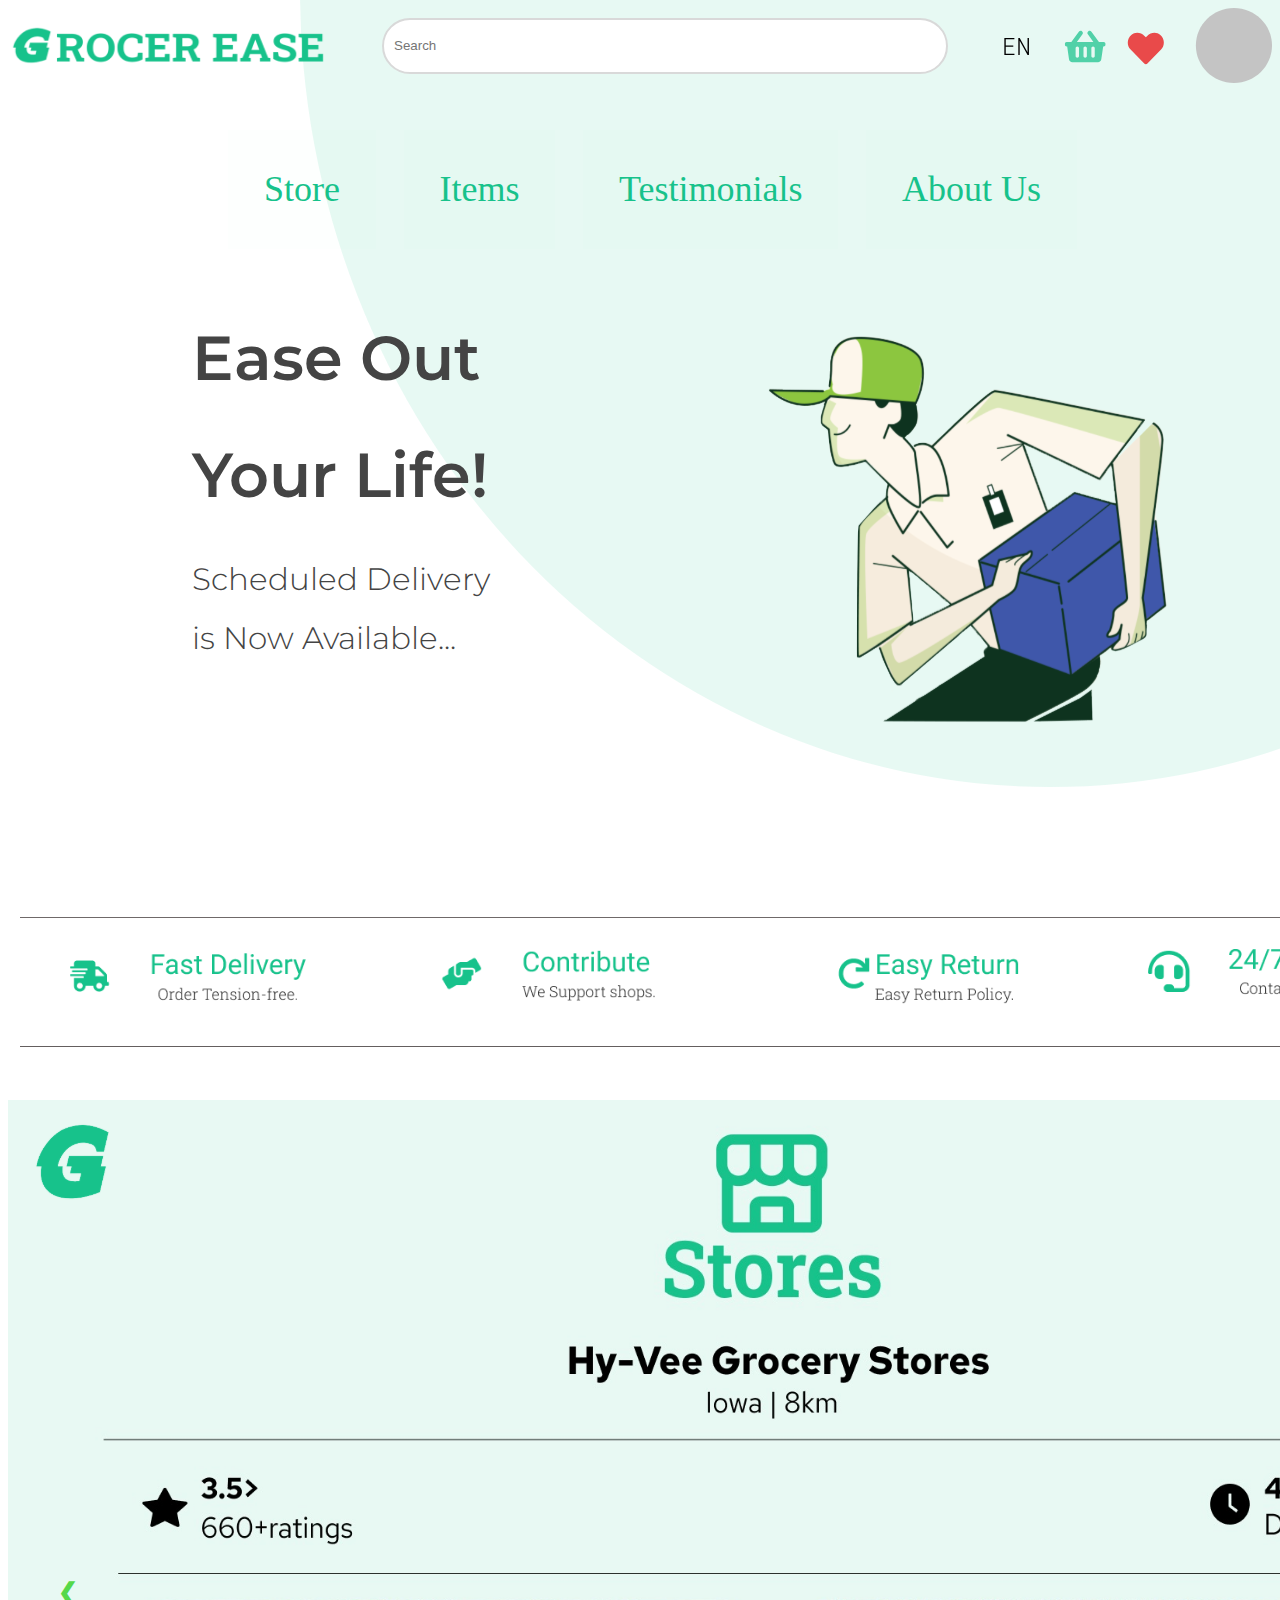
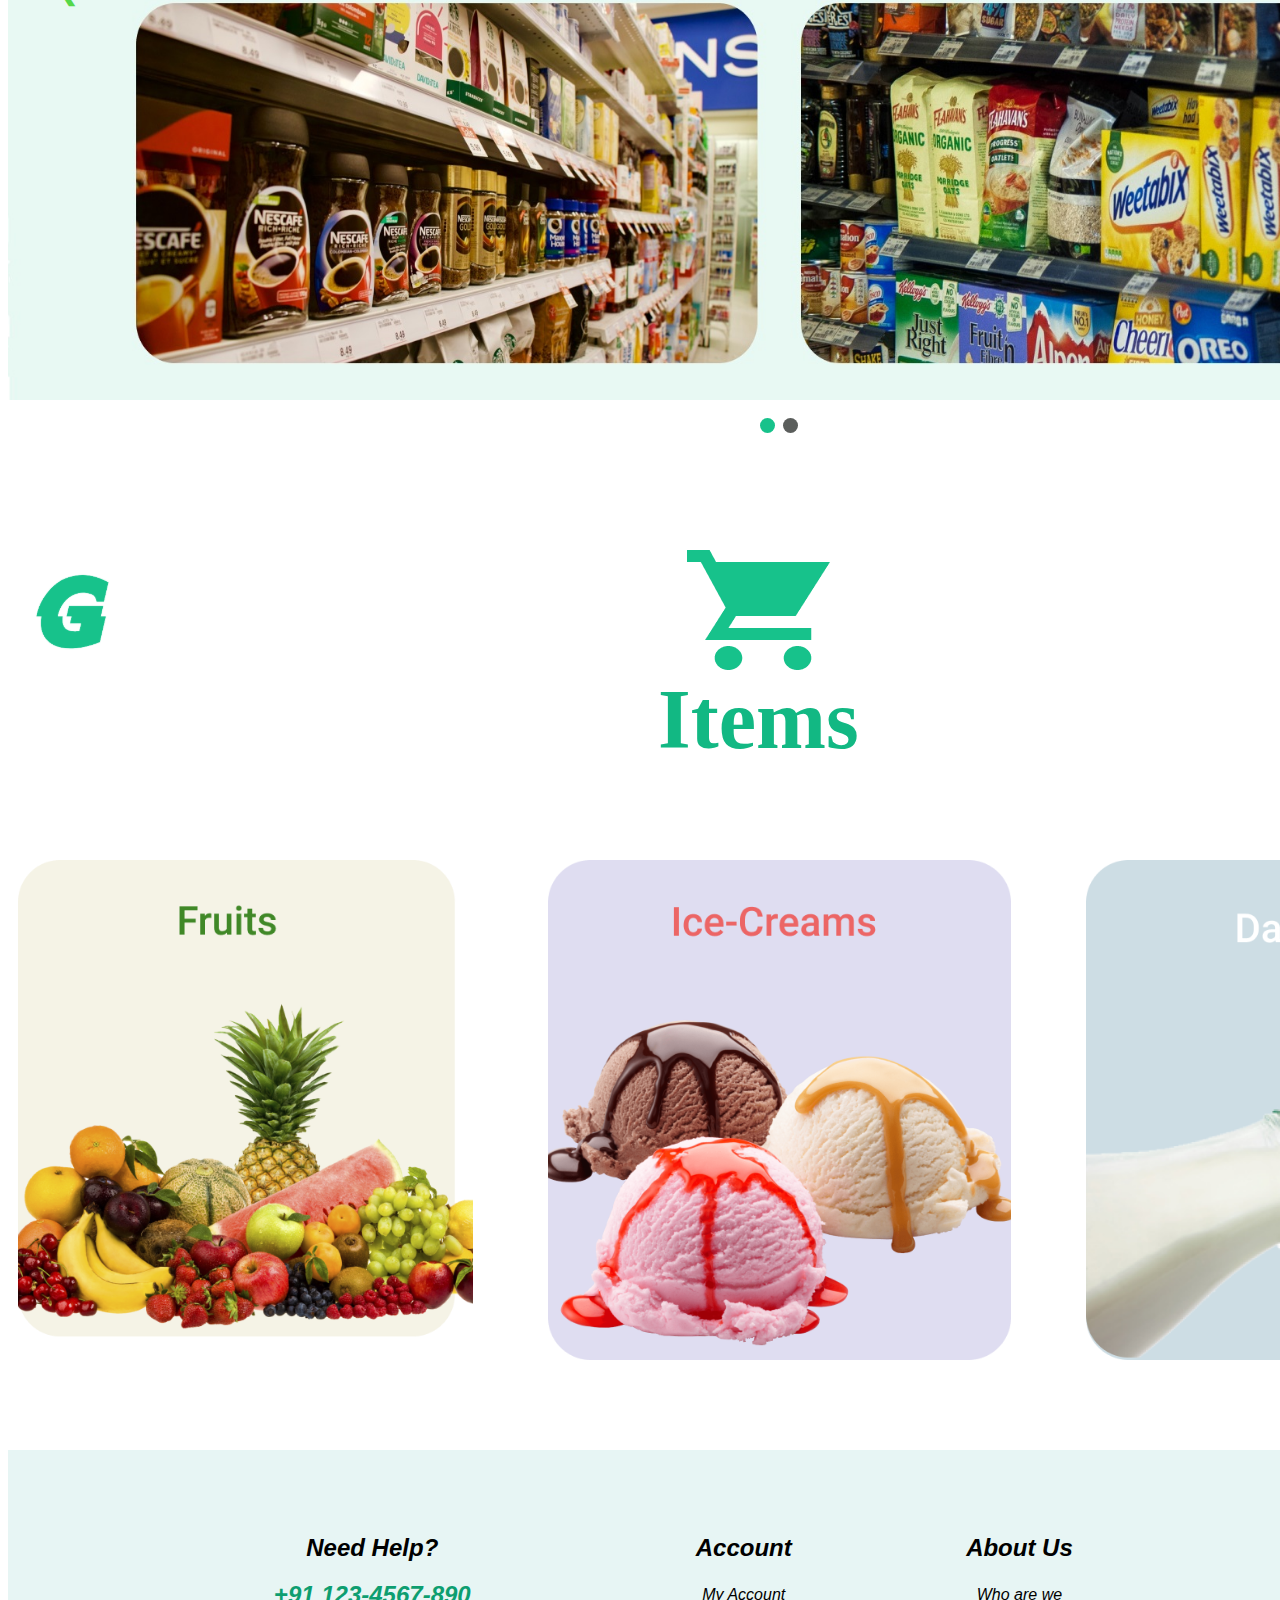
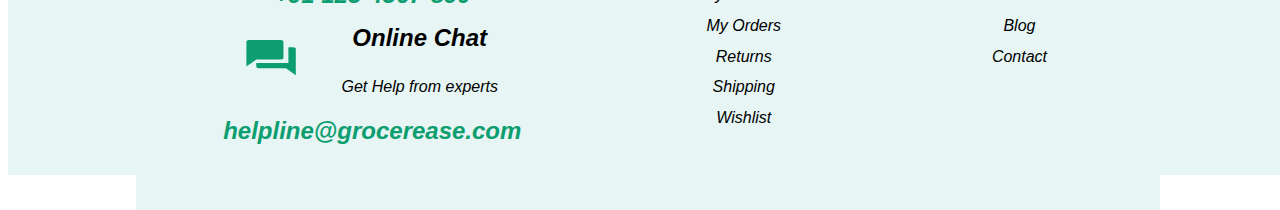
<file: index.html>
<!DOCTYPE html>
<html lang="en">
<head>
    <meta charset="UTF-8">
    <meta http-equiv="X-UA-Compatible" content="IE=edge">
    <meta name="viewport" content="width=device-width, initial-scale=1.0">
    <title>Grocer-Ease:Shop with Ease</title>
    <link rel="stylesheet" href="style.css">
    <link rel="preconnect" href="https://fonts.googleapis.com">
<link rel="preconnect" href="https://fonts.gstatic.com" crossorigin>
<link href="https://fonts.googleapis.com/css2?family=Montserrat:ital,wght@1,600&display=swap" rel="stylesheet">
<link rel="preconnect" href="https://fonts.googleapis.com">
<link rel="preconnect" href="https://fonts.gstatic.com" crossorigin>
<link href="https://fonts.googleapis.com/css2?family=Montserrat:ital,wght@1,300;1,600&display=swap" rel="stylesheet">
</head>
<body>
    <nav class="NavBar">
        <div class="logo"><a href="./index.html"><img src="./Assets/logo.png" alt="logo"></a></div>
        <div class="searchbar">
            <form action="input.py">
                <input type="text" placeholder="Search" class="sbar">
            </form>
        </div>
        <div class="Accounts">
            <a href="./login.html">
            <img src="./Assets/acc.svg" alt="">
            </a>
        </div>
    </nav>
    <div class="navigation">
        <a href="https://akhil5347.github.io/store-reacts/"><button>Store</button></a>
        <a href="./items.html"><button>Items</button></a>
        <a href="./testimonials.html"><button>Testimonials</button></a>
        <a href="./about.html"><button>About Us</button></a>
    </div> 
    <div class="ease">Ease Out Your Life!</div>
    <div class="available">Scheduled Delivery is Now Available...</div>
    <div class="Ellipse" style="overflow-x: hidden;">
    </div>
    <div class="delivery"><img src="./Assets/Delivery Man.svg" alt="Delivery Man"></div>
    <div class="Ethics"><img src="./Assets/Ethics.png" alt="Ethics"></div>
    <div class="bottom">
    <div class="footer-container"">
        <div class="footer">
            <div class="footer-division help">
                <h2>Need Help?</h2>
                <h2 style="font-family:'Segoe UI', Tahoma, Geneva, Verdana, sans-serif;color: #0D9E70;font-style: italic;margin-top:-5px ;">+91 123-4567-890</h2>
                <span style="display: flex;flex-direction: row;align-items: flex-start;justify-content:space-around;"><img src="./Assets/Contact.svg" alt="Reach us at" height="50px" width="50px">
                    <table style="margin-top: -30px;border-spacing: 0px;">
                        <tr>
                            <td><h2>Online Chat</h2></td>
                        </tr>
                        <tr>
                        <td>Get Help from experts</td>
                        </tr>
                    </table> 
                    </span>
                <h2 style="font-family:'Segoe UI', Tahoma, Geneva, Verdana, sans-serif;color: #0D9E70;font-style: italic;">helpline@grocerease.com</h2>
                
            </div>
            <div class="footer-division account">
                <h2>Account</h2>
                <a href="./login.html">My Account</a>
                <a href="https://akhil5347.github.io/cart-page/">My Orders</a>
                <a href="#">Returns</a>
                <a href="#">Shipping</a>
                <a href="#">Wishlist</a>
            </div>
            <div class="footer-division about">
                <h2>About Us</h2>
                <a href="./about.html">Who are we</a>
                <a href="#">Blog</a>
                <a href="#">Contact</a>
            </div>
        </div>
    </div>
    </div>

    <div class="rangeslider">
        <div class="slideshow-container">
            
            <div class="mySlides fade">
                <img src="./Assets/Stores1.jpg" style="width:100%">
                
            </div>
            
            <div class="mySlides fade">
                <img src="./Assets/Stores2.jpg" style="width:100%">
                
            </div>
            
            
            <a class="prev" onclick="plusSlides(-1)">&#10094;</a>
            <a class="next" onclick="plusSlides(1)">&#10095;</a>
            
        </div>
        <br>
        
        <div style="text-align:center">
            <span class="dot" onclick="currentSlide(1)"></span> 
            <span class="dot" onclick="currentSlide(2)"></span>  
        </div>
    </div>
    <script>
        var slideIndex = 1;
        showSlides(slideIndex);
        
        function plusSlides(n) {
            showSlides(slideIndex += n);
        }
        
        function currentSlide(n) {
            showSlides(slideIndex = n);
        }
        
        function showSlides(n) {
            var i;
            var slides = document.getElementsByClassName("mySlides");
            var dots = document.getElementsByClassName("dot");
            if (n > slides.length) {slideIndex = 1}    
            if (n < 1) {slideIndex = slides.length}
            for (i = 0; i < slides.length; i++) {
                slides[i].style.display = "none";  
            }
            for (i = 0; i < dots.length; i++) {
                dots[i].className = dots[i].className.replace(" active", "");
            }
            slides[slideIndex-1].style.display = "block";  
            dots[slideIndex-1].className += " active";
        }
        </script>
        <a href="./index.html"><img src="./Assets/logog.svg" alt="" style="position: absolute;top: 1100px;"></a>
        <div class="items">
            <div class="itemsheading">
                <img src="./Assets/Vector.png" alt="">
                <h2 >Items</h2>
            </div>
            <div class="grid-container" style="position: absolute; top: 300px;">
                <div class="grid-item">
                    <a href="./items.html"><img src="./Assets/HomepageItems/Fruits.png" alt=""></a>
                </div>
                <div class="grid-item">
                    <img src="./Assets/HomepageItems/Ice Creams.png" alt="">
                </div>
                <div class="grid-item">
                    <img src="./Assets/HomepageItems/Dairy.png" alt="">
                </div>
                
            </div>
            
        </div>
        <a href="./index.html"><img src="./Assets/logog.svg" alt="" style="position: absolute;top: 2150px;"></a>
</body>
</html>
</file>
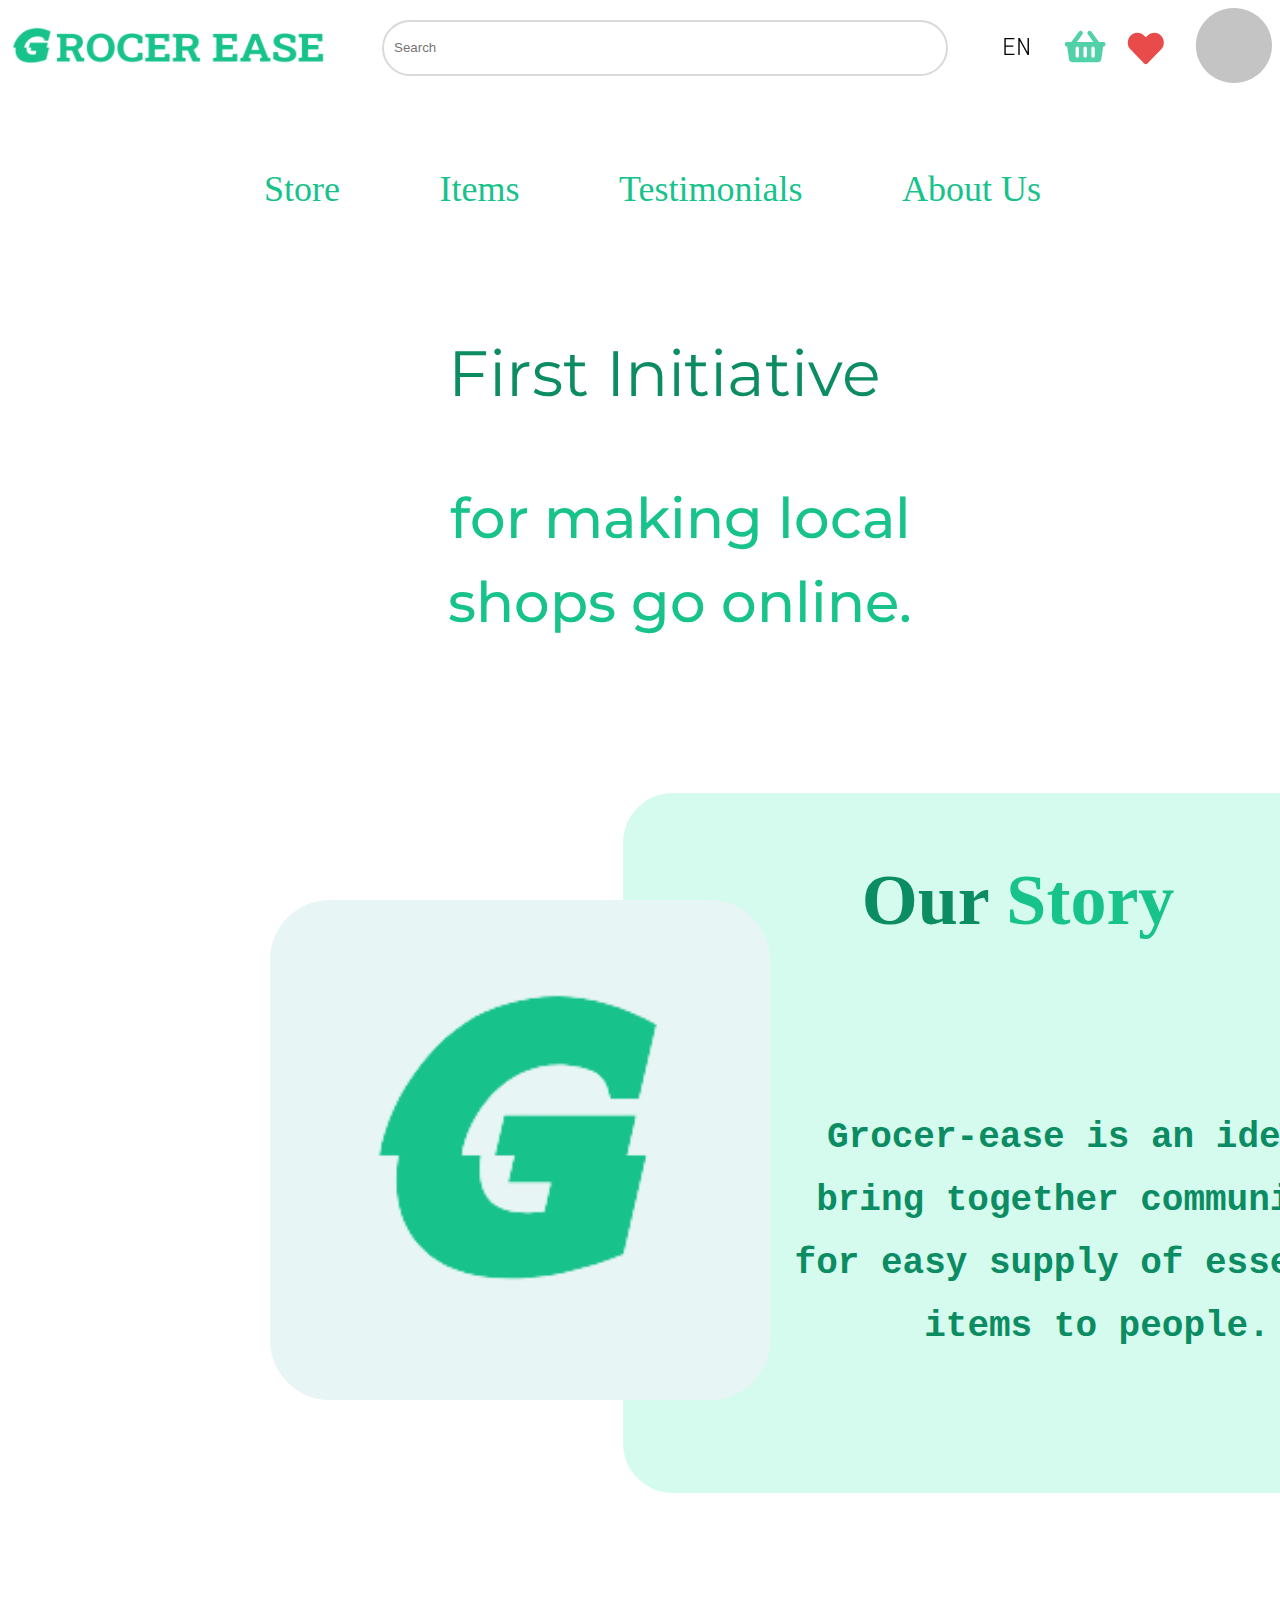
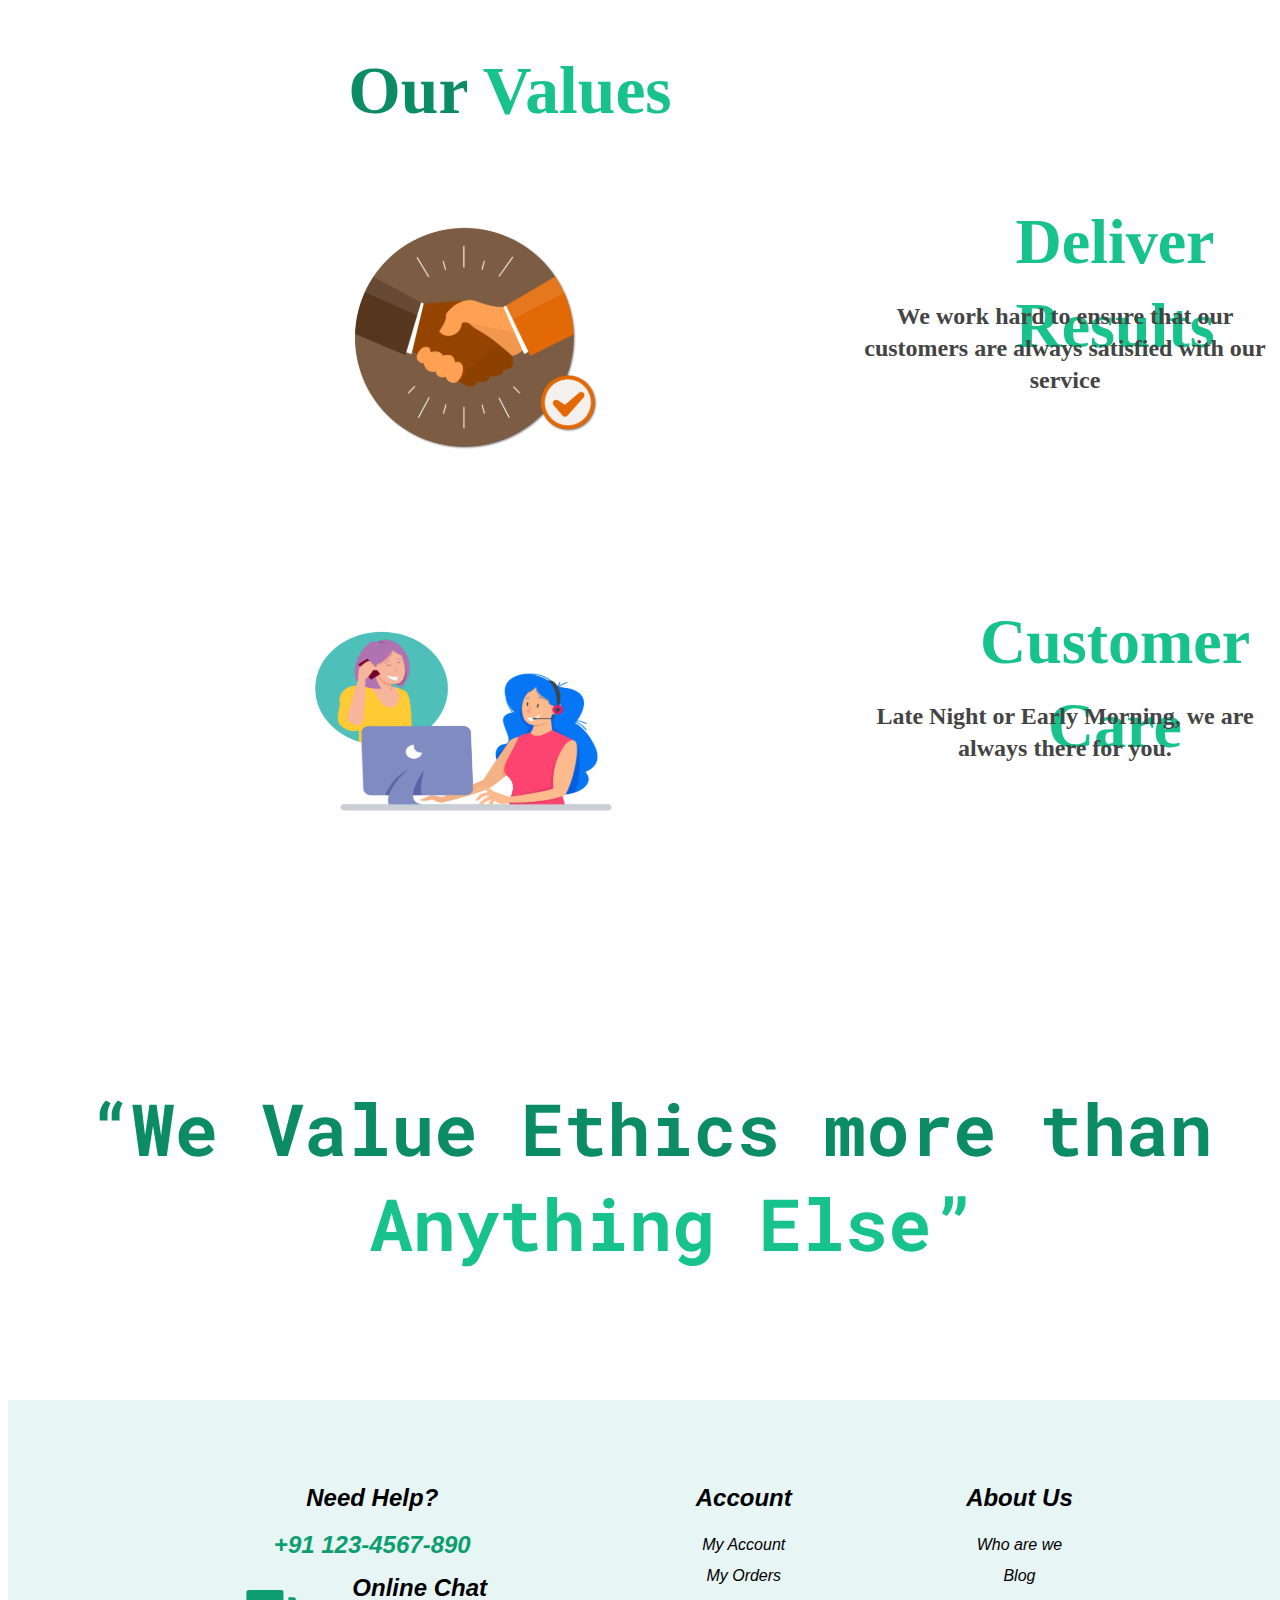
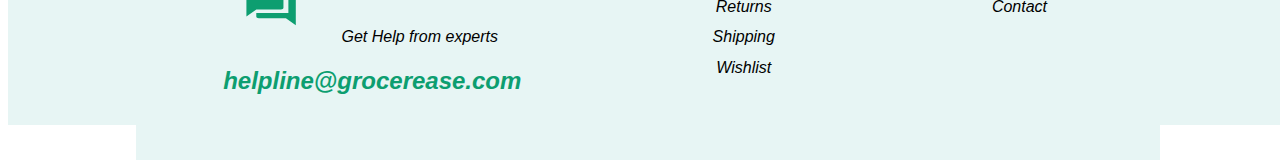
<file: about.html>
<!DOCTYPE html>
<html lang="en">
<head>
    <meta charset="UTF-8">
    <meta http-equiv="X-UA-Compatible" content="IE=edge">
    <meta name="viewport" content="width=device-width, initial-scale=1.0">
    <title>About Us</title>
<link rel="stylesheet" href="./about.css">
<link rel="preconnect" href="https://fonts.googleapis.com">
<link rel="preconnect" href="https://fonts.gstatic.com" crossorigin>
<link href="https://fonts.googleapis.com/css2?family=Montserrat:ital,wght@0,400;1,300;1,600&display=swap" rel="stylesheet">
<link rel="preconnect" href="https://fonts.googleapis.com">
<link rel="preconnect" href="https://fonts.gstatic.com" crossorigin>
<link href="https://fonts.googleapis.com/css2?family=Montserrat:ital,wght@0,400;1,300;1,600&display=swap" rel="stylesheet">
</head>
<body>
    <nav class="NavBar">
        <div class="logo"><a href="./index.html"><img src="./Assets/logo.png" alt="logo"></a></div>
        <div class="searchbar">
            <form action="input.py">
                <input type="text" placeholder="Search" class="sbar">
            </form>
        </div>
        <div class="Accounts">
            <a href="./login.html">
            <img src="./Assets/acc.svg" alt="">
            </a>
        </div>
    </nav>
    <div class="navigation">
        <a href="https://akhil5347.github.io/store-reacts/"><button>Store</button></a>
        <a href="./items.html"><button>Items</button></a>
        <a href="./testimonials.html"><button>Testimonials</button></a>
        <a href="./about.html"><button>About Us</button></a>
    </div> 
    <div class="Heading">
        <p class="Title">First Initiative</p>
        <p class="sub">for making local <br> shops go online.</p>
    </div>
    <div class="rectanglebig"><h2 class="Our">Our <span class="story">Story</span></p></h2><p>Grocer-ease is an idea to bring together communities for easy supply of essential items to people.</p></div>
    <div class="rectanglesmall"><img src="./Assets/logog.svg" alt="Grocer-Ease" height="500px"></div>
    <div class="values"><h2 class="Our">Our <span class="story">Values</span></p></h2></div>
    <div class="results"><img src="./Assets/values.svg" alt=""></div>
    <div class="results1"><span>Deliver Results</span><div>We work hard to ensure that our customers are always satisfied with our service</div></div>
    <div class="ourvalues"><img src="./Assets/support.svg" alt=""></div>
    
    <div class="care"><span>Customer Care</span><div>Late Night or Early Morning, we are always there for you.</div></div>
    <div class="more"><img src="./Assets/Ethics more.svg" alt=""></div>

    <div class="footer-container"">
        <div class="footer">
            <div class="footer-division help">
                <h2>Need Help?</h2>
                <h2 style="font-family:'Segoe UI', Tahoma, Geneva, Verdana, sans-serif;color: #0D9E70;font-style: italic;margin-top:-5px ;">+91 123-4567-890</h2>
                <span style="display: flex;flex-direction: row;align-items: flex-start;justify-content:space-around;"><img src="./Assets/Contact.svg" alt="Reach us at" height="50px" width="50px">
                    <table style="margin-top: -30px;border-spacing: 0px;">
                        <tr>
                            <td><h2>Online Chat</h2></td>
                        </tr>
                        <tr>
                        <td>Get Help from experts</td>
                        </tr>
                    </table> 
                    </span>
                <h2 style="font-family:'Segoe UI', Tahoma, Geneva, Verdana, sans-serif;color: #0D9E70;font-style: italic;">helpline@grocerease.com</h2>
                
            </div>
            <div class="footer-division account">
                <h2>Account</h2>
                <a href="./login.html">My Account</a>
                <a href="https://akhil5347.github.io/cart-page/">My Orders</a>
                <a href="#">Returns</a>
                <a href="#">Shipping</a>
                <a href="#">Wishlist</a>
            </div>
            <div class="footer-division about">
                <h2>About Us</h2>
                <a href="./about.html">Who are we</a>
                <a href="#">Blog</a>
                <a href="#">Contact</a>
            </div>
        </div>
    </div>
    </div>

</body>
</html>
</file>
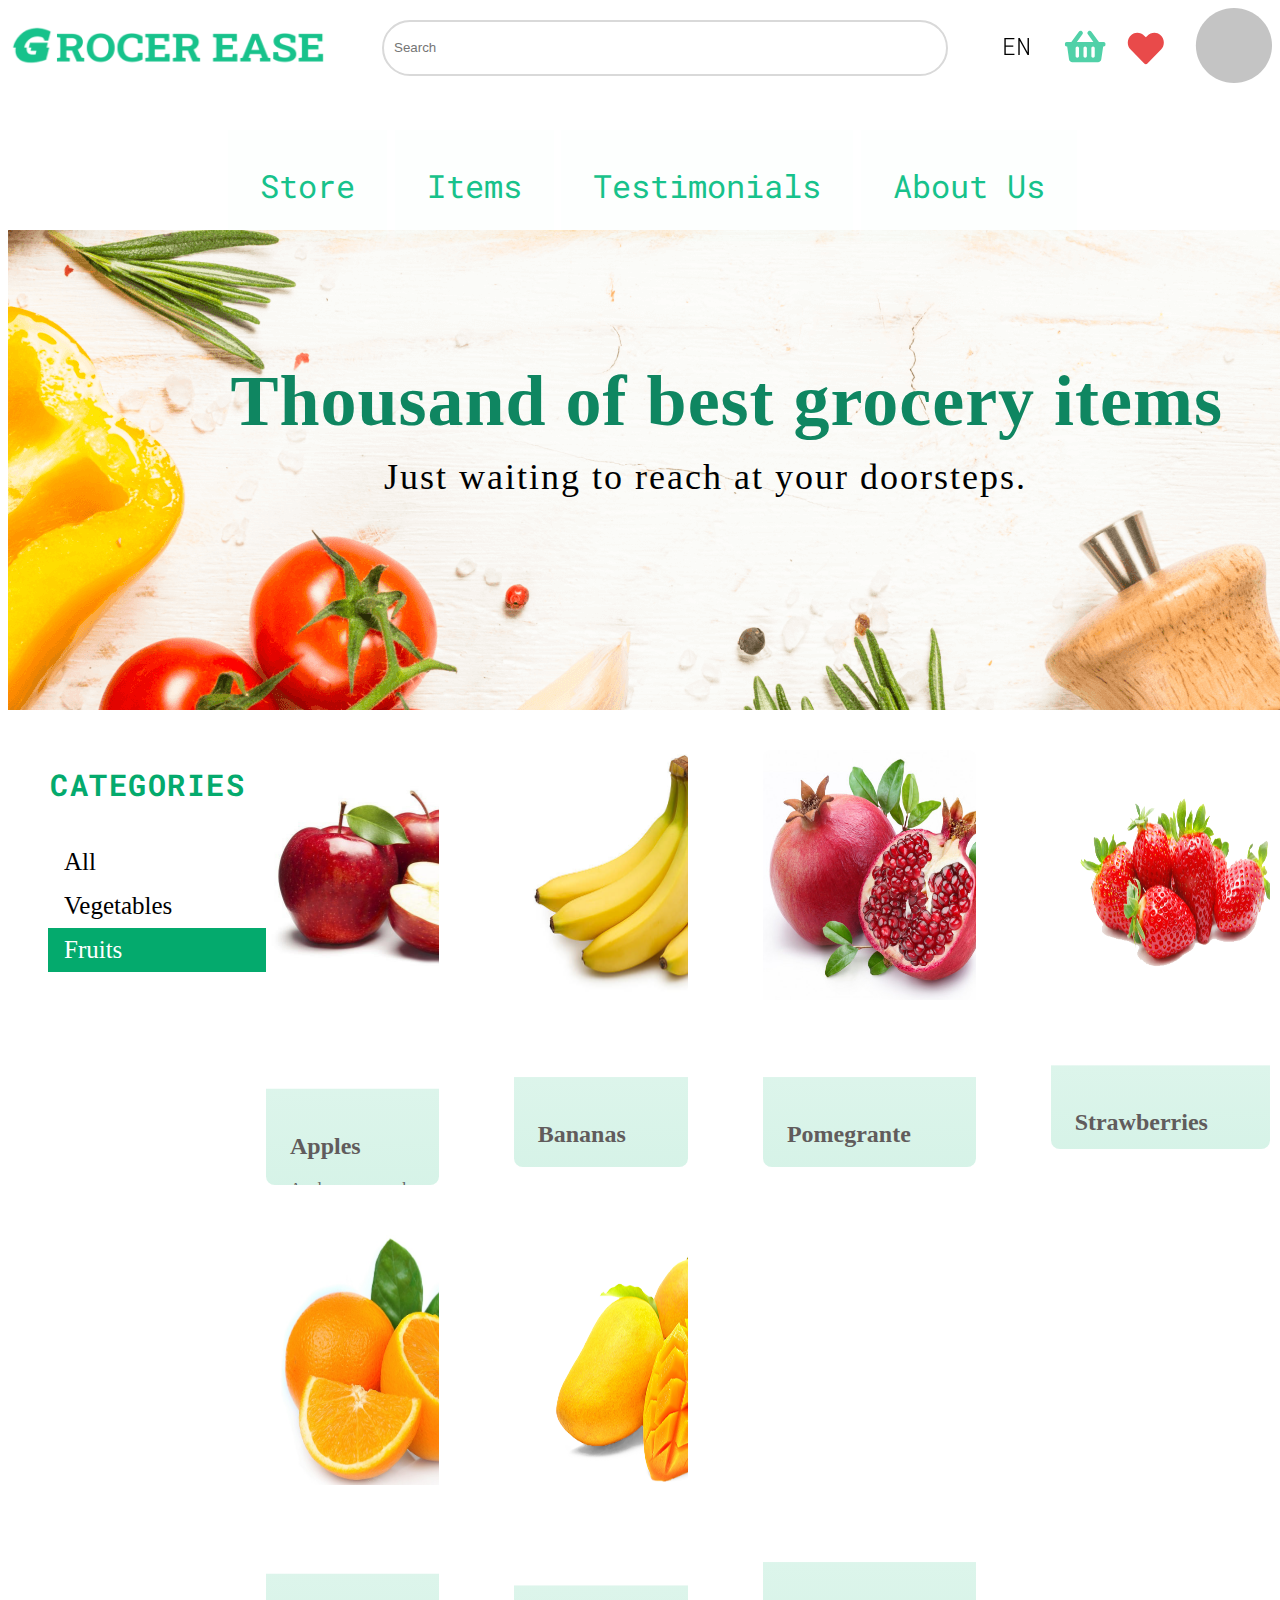
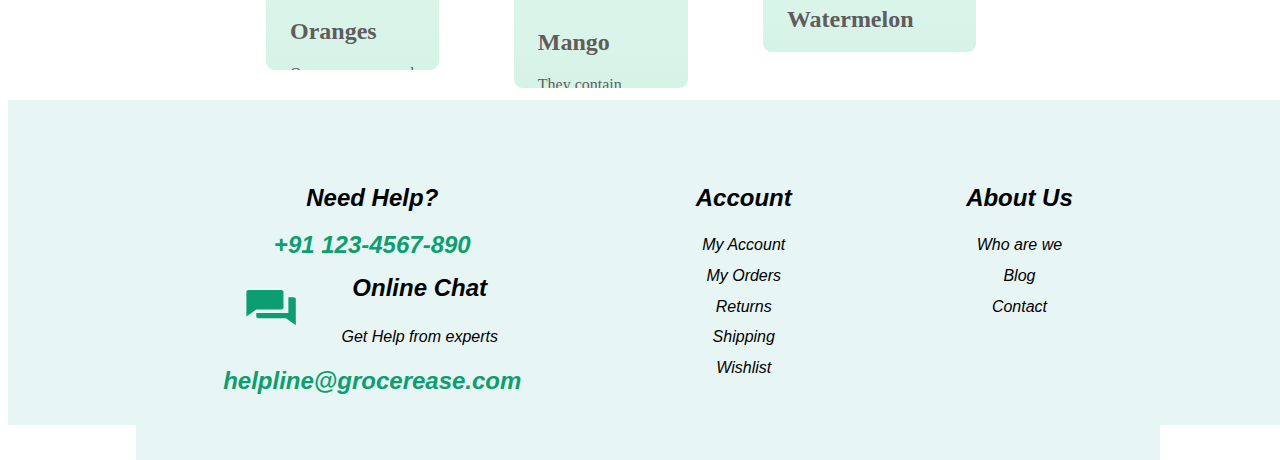
<file: items.html>
<!DOCTYPE html>
<html lang="en">
<head>
    <meta charset="UTF-8">
    <meta http-equiv="X-UA-Compatible" content="IE=edge">
    <meta name="viewport" content="width=device-width, initial-scale=1.0">
    <title>Grocer-Ease:Items</title>
    <link rel="stylesheet" href="./items.css">
    <link rel="preconnect" href="https://fonts.googleapis.com">
<link rel="preconnect" href="https://fonts.gstatic.com" crossorigin>
<link href="https://fonts.googleapis.com/css2?family=Montserrat:ital,wght@0,400;1,300;1,600&family=Roboto&family=Roboto+Mono&display=swap" rel="stylesheet">
</head>
<body>
    <nav class="NavBar">
        <div class="logo"><a href="./index.html"><img src="./Assets/logo.png" alt="logo"></a></div>
        <div class="searchbar">
            <form action="input.py">
                <input type="text" placeholder="Search" class="sbar">
            </form>
        </div>
        <div class="Accounts">
            <a href="./login.html">
            <img src="./Assets/acc.svg" alt="">
            </a>
        </div>
    </nav>
    <div class="navigation">
        <a href="https://akhil5347.github.io/store-reacts/"><button>Store</button></a>
        <a href="#"><button>Items</button></a>
        <a href="./testimonials.html"><button>Testimonials</button></a>
        <a href="./about.html"><button>About Us</button></a>
    </div> 
    <div class="menu-container">
    <ul class="menu">
        <li><a  href="#">All</a></li>
        <li><a href="#">Vegetables</a></li>
        <li><a class="active" href="#">Fruits</a></li>
    </ul>
    </div>
    <h2 class="categories">CATEGORIES</h2>
    <div class="herobanner"><img src="./Assets/Items/banner.png" alt=""></div>
   <div class="htitle"> <h2 class="herotitle">Thousand of best grocery items</h2></div>
   <div class="hpara"><p class="heroparagraph">Just waiting to reach at your doorsteps.</p></div>
    <div class="grid-container" style="position: absolute; top: 740px; left: 20%; ">
    <div class="grid-item">
    <div class="card" style="background-image:url(./Assets/Items/Apples.jpg) ;background-size: 250px 250px; background-repeat: no-repeat;">
        <div class="card-content">
            <h2 class="card-title">
            Apples
            </h2>
            <p class="card-body">
                Apples are a good source of antioxidants, fiber, water, and several nutrients.
            </p>
            <a href="#" ><div class="button"><button class="button">Shop Now</button></div></a>
            <p class="price">₹140/Kg</p>
        </div>
    </div>
    </div>
    <div class="grid-item">
    <div class="card" style="background-image:url(./Assets/Items/Banana.jpg);background-size: 250px 250px; background-repeat: no-repeat;">
        <div class="card-content">
            <h2 class="card-title">
            Bananas
            </h2>
            <p class="card-body">
                Bananas are a good source of several vitamins and minerals.
            </p>
            <a href="#" ><div class="button"><button class="button">Shop Now</button></div></a>
            <p class="price">₹35/Kg</p>
        </div>
    </div>
    </div>
    <div class="grid-item">
    <div class="card" style="background-image:url(./Assets/Items/Pomegrante.jpg);background-size: 250px 250px; background-repeat: no-repeat;">
        <div class="card-content">
            <h2 class="card-title">
            Pomegrante
            </h2>
            <p class="card-body">
                The healing powers of pomegranates have been championed for centuries.
            </p>
            <a href="#" ><div class="button"><button class="button">Shop Now</button></div></a>
            <p class="price">₹180/Kg</p>
        </div>
    </div>
    </div>
    <div class="grid-item">
    <div class="card" style="background-image:url(./Assets/Items/Strawberry-PNG-Clipart.png );background-size: 250px 250px; background-repeat: no-repeat; ">
        <div class="card-content">
            <h2 class="card-title">
            Strawberries
            </h2>
            <p class="card-body">
                Strawberries are rich in nutrients,that promote a range of wellness benefits.
            </p>
            <a href="#" ><div class="button"><button class="button">Shop Now</button></div></a>
            <p class="price">₹120/Kg</p>
        </div>
    </div>
    </div>
    <div class="grid-item">
    <div class="card" style="background-image:url(./Assets/Items/Oranges.jpg);background-size: 250px 250px; background-repeat: no-repeat;">
        <div class="card-content">
            <h2 class="card-title">
            Oranges
            </h2>
            <p class="card-body">
                Oranges are a good source of fiber and potassium, which can support heart health.
            </p>
            <a href="#" ><div class="button"><button class="button">Shop Now</button></div></a>
            <p class="price">₹200/Kg</p>
        </div>
    </div>
    </div>
    <div class="grid-item">
    <div class="card" style="background-image:url(./Assets/Items/mango-14765.png);background-size: 250px 250px; background-repeat: no-repeat;">
        <div class="card-content">
            <h2 class="card-title">
            Mango
            </h2>
            <p class="card-body">
                They contain compound mangiferin, which reduce inflammation of the heart.
            </p>
            <a href="#" ><div class="button"><button class="button">Shop Now</button></div></a>
            <p class="price">₹210/Kg</p>
        </div>
    </div>
    </div>
    <div class="grid-item">
    <div class="card" style="background-image:url(https://media.istockphoto.com/photos/whole-and-slices-watermelon-fruit-isolated-on-white-background-picture-id1142119394?k=20&m=1142119394&s=612x612&w=0&h=WYmqVP2mpZFh4Ql2NtF3Mcz5u9vrkX2QyZZe7XYtB5Q=);background-size: 250px 250px; background-repeat: no-repeat;">
        <div class="card-content">
            <h2 class="card-title">
            Watermelon
            </h2>
            <p class="card-body">
                It provides hydration and also essential nutrients, like vitamins and antioxidants.
            </p>
            <a href="#" ><div class="button"><button class="button">Shop Now</button></div></a>
            <p class="price">₹35/Kg</p>
        </div>
    </div>
    </div>
</div>




<div class="footer-container"">
    <div class="footer">
        <div class="footer-division help">
            <h2>Need Help?</h2>
            <h2 style="font-family:'Segoe UI', Tahoma, Geneva, Verdana, sans-serif;color: #0D9E70;font-style: italic;margin-top:-5px ;">+91 123-4567-890</h2>
            <span style="display: flex;flex-direction: row;align-items: flex-start;justify-content:space-around;"><img src="./Assets/Contact.svg" alt="Reach us at" height="50px" width="50px">
                <table style="margin-top: -30px;border-spacing: 0px;">
                    <tr>
                        <td><h2>Online Chat</h2></td>
                    </tr>
                    <tr>
                    <td>Get Help from experts</td>
                    </tr>
                </table> 
                </span>
            <h2 style="font-family:'Segoe UI', Tahoma, Geneva, Verdana, sans-serif;color: #0D9E70;font-style: italic;">helpline@grocerease.com</h2>
            
        </div>
        <div class="footer-division account">
            <h2>Account</h2>
            <a href="./login.html">My Account</a>
            <a href="https://akhil5347.github.io/cart-page/">My Orders</a>
            <a href="#">Returns</a>
            <a href="#">Shipping</a>
            <a href="#">Wishlist</a>
        </div>
        <div class="footer-division about">
            <h2>About Us</h2>
            <a href="./about.html">Who are we</a>
            <a href="#">Blog</a>
            <a href="#">Contact</a>
        </div>
    </div>
</div>

</body>
</html>
</file>
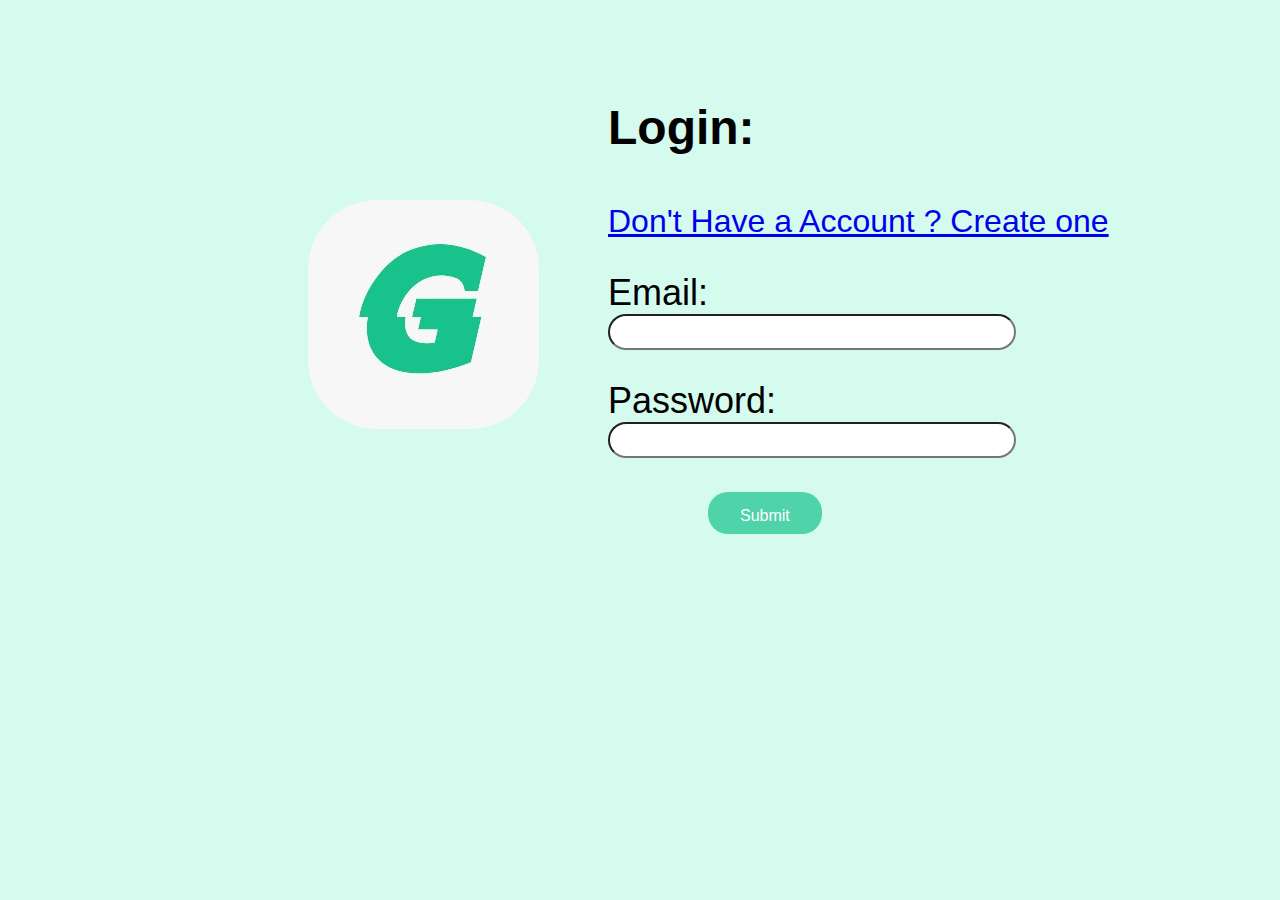
<file: login.html>
<!DOCTYPE html>
<head>
    <style>
        body{background-color: rgba(212, 251, 238, 1);}
        .a{color:black;font-family: 'Roboto', sans-serif;font-size: 36px;font-weight: normal; margin-left: 600px;}
        .b{color:black;font-family: 'Roboto', sans-serif;font-size:48px;font-weight: bold;margin-left: 600px;}
        .c{color:rgba(62, 84, 140, 1);font-family: 'Roboto', sans-serif;font-size: 36px;font-weight: normal;margin-left: 600px;}
        .d{color: rgba(23, 194, 139, 0.8);font-size: 32px;font-family: 'Roboto', sans-serif;font-weight: 'regular';margin-left: 600px;text-decoration: none;}
.e{border: none;
  color: white;
  padding: 15px 32px;
  text-align: center;
  text-decoration: none;
  display: inline-block;
  font-size: 16px;
  margin: 4px 2px;
  cursor: pointer;
border-radius: 20px;
width: auto;height: 42px; margin-left: 700px;background-color: rgba(23, 194, 139, 0.7);}
.i{border-radius: 50px; width: 400px ;height: 30px;margin-left: 600px ; margin-bottom: 30px;font-family: 'Roboto', sans-serif}
.div {
  position: relative;
  
}

.data{
  margin-top: 50px;
}

img{
  position:absolute;
  left: 300px; 
  top: 100px;
  border-radius: 30%;

}

.div1{
 margin-top: 100px;

  top: 500px;
}
        </style>
        <title>Login</title>
        </head>
<body>
  <div class="div">
    <a href="./index.html"><img src="./Assets/Glogo.jpeg"></a>
 <div class="div1">
    <p class="b">Login:</p>
    <p class="d" style="text-decoration: none;"><a href="./signup.html">Don't Have a Account ? Create one</a></p>
    <label class="a" for="adc">Email:</label><br>
    <input class="i" type="text" id="adc" ><br>
    <label class="a" for="acd">Password:</label><br>

    <input class="i" type="text" id= "acd"><br>
    <button class="e" type="button" onclick="">Submit</button>
  </div>
  
  
  </div>
</body>
</file>
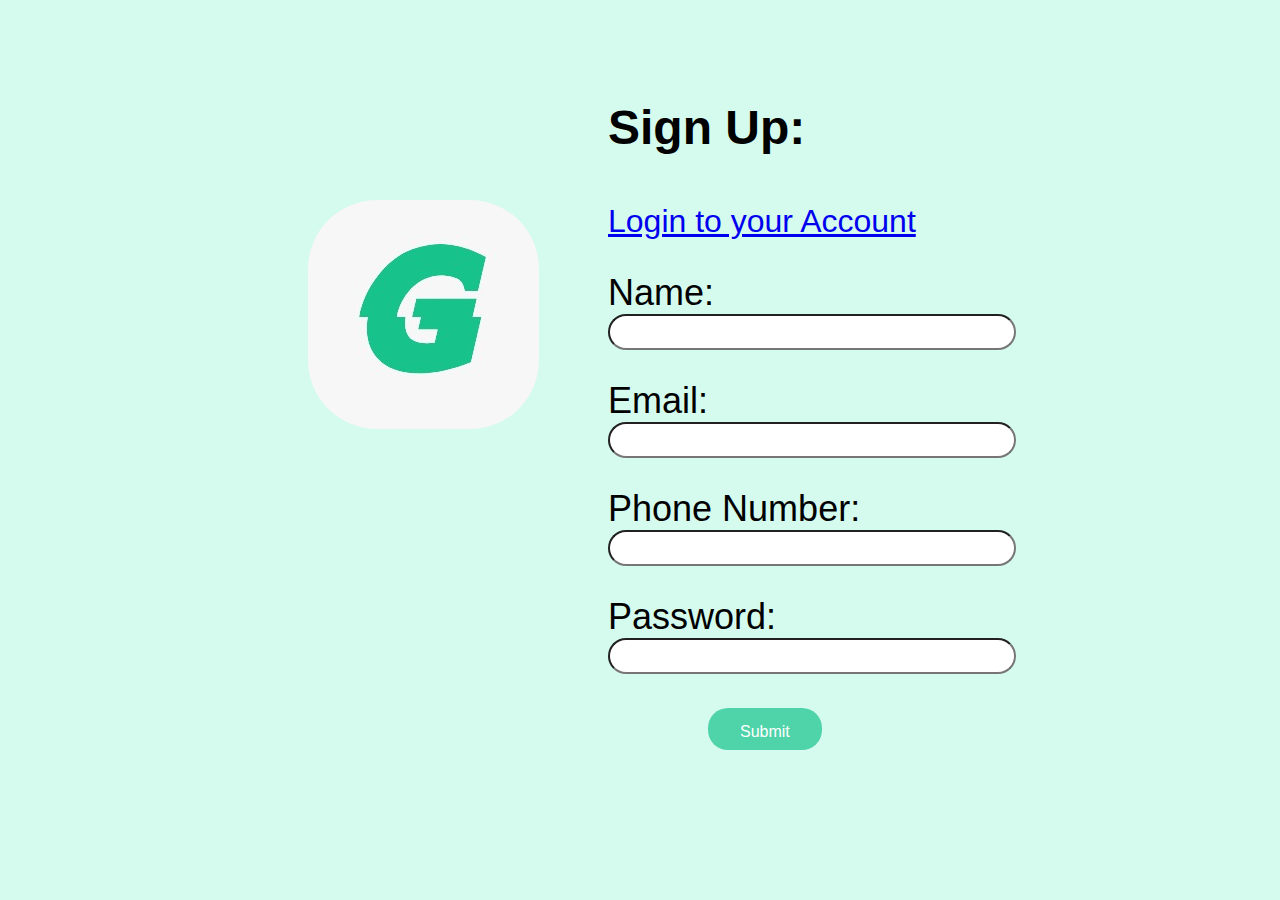
<file: signup.html>
<!DOCTYPE html>
<head>
    <style>
        body{background-color: rgba(212, 251, 238, 1);}
        .a{color:black;font-family: 'Roboto', sans-serif;font-size: 36px;font-weight: normal; margin-left: 600px;}
        .b{color:black;font-family: 'Roboto', sans-serif;font-size:48px;font-weight: bold;margin-left: 600px;}
        .c{color:rgba(62, 84, 140, 1);font-family: 'Roboto', sans-serif;font-size: 36px;font-weight: normal;margin-left: 600px;}
        .d{color: rgba(23, 194, 139, 0.8);font-size: 32px;font-family: 'Roboto', sans-serif;font-weight: 'regular';margin-left: 600px;text-decoration: none;}
.e{border: none;
  color: white;
  padding: 15px 32px;
  text-align: center;
  text-decoration: none;
  display: inline-block;
  font-size: 16px;
  margin: 4px 2px;
  cursor: pointer;
border-radius: 20px;
width: auto;height: 42px; margin-left: 700px;background-color: rgba(23, 194, 139, 0.7);}
.i{border-radius: 50px; width: 400px ;height: 30px;margin-left: 600px ; margin-bottom: 30px;font-family: 'Roboto', sans-serif}
.div {
  position: relative;
  
}

.data{
  margin-top: 50px;
}

img{
  position:absolute;
  left: 300px; 
  top: 100px;
  border-radius: 30%;

}

.div1{
 margin-top: 100px;

  top: 500px;
}
        </style>
        <title>New Here? Sign Up</title>
        </head>
<body>
  <div class="div">
    <a href="./index.html"><img src="./Assets/Glogo.jpeg"></a>
 <div class="div1">
    <p class="b">Sign Up:</p>
    <p class="d" style="text-decoration: none;"><a href="./login.html">Login to your Account</a></p>
    <label class="a" for="adc">Name:</label><br>
    <input class="i" type="text" id="adc" ><br>
    <label class="a" for="adc">Email:</label><br>
    <input class="i" type="text" id="adc" ><br>
    <label class="a" for="adc">Phone Number:</label><br>
    <input class="i" type="text" id="adc" ><br>
    <label class="a" for="acd">Password:</label><br>

    <input class="i" type="text" id= "acd"><br>
    <button class="e" type="button" onclick="">Submit</button>
  </div>
  
  
  </div>
</body>
</file>
<file: style.css>
body{
    overflow-x: hidden;
}

.logo img{
    height: 65px;
width: 320px;
left: 40px;
top: 69px;
border-radius: nullpx;

}
.NavBar{
    display: flex;
    flex-direction: row;
    align-items: center;
    justify-content: space-between;
}
.sbar{
    width: 550px;
    border-radius: 50px;
    height: 50px;
    outline: none;
    border: 2px solid #d9d9d9;
    text-align: left;
    padding-left: 10px;
}
.sbar:hover{
    box-shadow: 0px 0px 8px #0c70505e;
}
.Ellipse{
    position:absolute;
    width: 1500px;
    
    height: 1595px;
    left: 300px;
    top: -808px;
    z-index: -1;
    background: rgba(23, 194, 139, 0.1);
    /* border: 1px solid #000000; */
    overflow-x: hidden;
    overflow-x:hidden;
    box-sizing: border-box;
    border-radius: 100%;
    /* box-shadow: 0px 4px 4px rgba(0, 0, 0, 0.25); */
}
div.xhidden{
    overflow-x: hidden;
}
.Ethics{
    
position: absolute;
width: 400px;
height: 171px;
left: 20px;
top: 900px;
}

.Ethics img{
    width: 370%;
}


.navigation{
    display: flex;
    flex-direction: row;
    align-items: flex-start;
    padding: 0px;
    
    position: absolute;
    width: 849px;
    height: 47px;
    left: calc(50% - 849px/2 + 12.5px);
    top: 130px;
    justify-content: space-between;
    

}

.navitems{
    position: static;
left: 0%;
right: 84.69%;
top: 0%;
bottom: 0%;

font-family: Roboto Mono;
font-style: normal;
font-weight: normal;
font-size: 36px;
line-height: 47px;

color: #17C28B;

}

.ease{
    position: absolute;
width: 300px;
height: 150px;
left: 15%;
top: 300px;
overflow: none; 
font-weight: 600;
font-size: 62px;
line-height: 117px;
font-family: 'Montserrat', sans-serif;
color: #444444;
   
}

.available{
    position: absolute;
width: 300px;
height: 300px;
left: 15%;
top: 550px;
font-family: 'Montserrat', sans-serif;
font-weight: 300;
font-size: 31px;
line-height: 59px;
color: #444444;

}

.delivery{
    position: absolute;
left: 60%;
top: 300px;


}

.delivery img{
    height: 80%;
    width: 80%;
}

.footer-container{
    
    background-color: #E7F5F4;
    padding-bottom: 14rem;
    box-sizing: border-box;
    padding: 0px;
    margin:0px;
    position:absolute;
    top:3050px;
    height:325px;
    width: 100%;
    
}

.footer{
    width: 80%;
    height: 40vh;
    background-color:#E7F5F4;
    color:#000000;
    display:flex;
    justify-content:space-around;
    flex-wrap: wrap;
    margin: 0px auto;
    position: relative;
    font-family: Arial, Helvetica, sans-serif;
    font-style: italic;
    text-align: center;

}

.footer-division{
    display: flex;
    flex-direction: column;
    margin: 4em;
}

.footer-division h2{
    margin-bottom: 1em;
}

.footer-division a{
    color:black;
    text-decoration: none;
    margin-bottom: 0.8em;

}

.footer-division a:hover{
    color:#0D9E70;
    transition: 0.3s ease-out;
}
















button {
    padding: 1em 1em;
    /* color: #17C28B; */
    background-color: rgba(23, 194, 139, 0.009);
    border: none;
    z-index: -1;
   
    transition: all 0.3s ease 0s;
    cursor: pointer;
    outline: none;
    font-family: Roboto Mono;
    font-style: normal;
    font-weight: normal;
    font-size: 36px;
    line-height: 47px;
    box-shadow: none;
    
    color: #17C28B;
    
   }
   
   button:hover {
    background-color: #2EE59D;
    box-shadow: 0px 15px 20px rgba(46, 229, 157, 0.4);
    color: #fff;
    transform: translateY(-7px);
    border-radius: 5%;
   }
   
   button:active {
       transform: translateY(-1px);
    }
    
    
    .mySlides {display: none}
    img {vertical-align: middle;}
    
    .mySlides img{
     width: 1530px;
     height: 900px;   
    }
   .slideshow-container {
    width: 1530px;
    position: absolute;
    margin: auto;
    margin-bottom: 100px;
  }

  .prev, .next {
    cursor: pointer;
    position: absolute;
    top: 50%;
    width: auto;
    padding: 50px;
    margin-top: -22px;
    color: rgb(85, 216, 73);
    font-weight: bold;
    font-size: 24px;
    transition: 0.6s ease;
    border-radius: 0 30px 30px 0;
    user-select: none;
    height: 30px;
  }

  .next {
    right: 0;
    border-radius: 30px 0 0 30px;
  }

  .prev:hover, .next:hover {
    background-color: rgba(85,216,73,0.3);
  }

  .dot {
    cursor: pointer;
    height: 15px;
    width: 15px;
    margin: 0 2px;
    background-color: rgb(91, 94, 92);
    border-radius: 50%;
    display: inline-block;
    transition: background-color 0.6s ease;
    position: relative;
    top: 900px;
    left: 750px;
 
  }

  .active, .dot:hover {
    background-color:#17C28B;
  }

  .fade {
    -webkit-animation-name: fade;
    -webkit-animation-duration: 1.5s;
    animation-name: fade;
    animation-duration: 1.5s;
  }

  
@-webkit-keyframes fade {
    from {opacity: .4} 
    to {opacity: 1}
  }

  @keyframes fade {
    from {opacity: .4} 
    to {opacity: 1}
  }
  



  .rangeslider{
      position: absolute;
      top:1100px;

  }

.items{
    position: absolute;
    top:2150px;

}

.itemsheading{
    position: absolute;
    align-items: center;
    text-align: center;
    left: 650px;

}
.itemsheading h2{
    font-family: Roboto Slab;
    font-weight:bolder;
    font-style: normal;
    font-size: 84px;
    line-height: 80px;
    text-align: center;
    margin-top: 10px;
    
    color: #12B883;

}
.grid-container {
    display: grid;
    grid-template-columns: auto auto auto ;
    padding: 10px;
    grid-gap: 50px 75px;
  }
  
  .grid-padding{
      padding:5px;
  }

  .grid-item img{
      height: 500px;
  }
</file>
<file: about.css>
body{
    overflow-x: hidden;
}

.logo img{
    height: 65px;
width: 320px;
left: 40px;
top: 69px;
border-radius: nullpx;

}
.NavBar{
    display: flex;
    flex-direction: row;
    align-items: center;
    justify-content: space-between;
}
.sbar{
    width: 550px;
    border-radius: 50px;
    height: 50px;
    outline: none;
    border: 2px solid #d9d9d9;
    text-align: left;
    padding-left: 10px;
}
.sbar:hover{
    box-shadow: 0px 0px 8px #0c70505e;
}

.navigation{
    display: flex;
    flex-direction: row;
    align-items: flex-start;
    padding: 0px;
    
    position: absolute;
    width: 849px;
    height: 47px;
    left: calc(50% - 849px/2 + 12.5px);
    top: 130px;
    justify-content: space-between;
    

}

.navitems{
    position: static;
left: 0%;
right: 84.69%;
top: 0%;
bottom: 0%;

font-family: Roboto Mono;
font-style: normal;
font-weight: normal;
font-size: 36px;
line-height: 47px;

color: #17C28B;

}

.Heading{
    position: absolute;
    top: 30%;
    text-align:left;
    left: 35%;
    
}

.Title{
    font-family: 'Montserrat', sans-serif;
    font-size: 64px;
    color:  #0B8C63;;
}

.sub{

    font-family: 'Montserrat', sans-serif;
font-weight: 500;
font-size: 56px;
line-height: 84px;
text-align: center;

color: #17C28B;
}

.rectanglebig{
    
position: absolute;
width: 790px;
height: 700px;
left: 623px;
top: 793px;

background: #D4FBEE;
border-radius: 50px;
}

.rectanglesmall{
    position: absolute;
width: 500px;
height: 500px;
left: 270px;
top: 900px;

background: #E7F5F4;
border-radius: 60px;
}

.rectanglebig p{
    margin-top: 20%;
    margin-left: 20%;
    font-family: 'Montserrat', sans-serif;
font-family: 'Roboto Mono', monospace;
    font-style: normal;
    font-weight: bold;
    line-height: 63px;
    font-size: 36px;
    text-align: center;
    color: #0B8C63;

}

.rectanglebig h2{
    font-family: Roboto Mono;
font-style: normal;
font-weight: bold;
font-size: 72px;
line-height: 95px;

text-align: center;

color: #0B8C63;
}

.story{
    color: #17C28B;
}

.values{
    position: absolute;
width: 518px;
height: 101px;
left: 251px;
top: 1600px;

font-family: Roboto Mono;
font-style: normal;
font-weight: bold;
font-size: 45px;
line-height: 70px;
text-align: center;
color: #0B8C63;
}

.results{
    position: absolute;
height: 280px;
left: 300px;
top: 1800px;

background: url(./Assets/values.svg);
border-radius: 60px;
}

.results1 span{
    position: absolute;
    left: 950px;   
    font-size: 40px;
    color: #17C28B;
    text-align: center;
    top:1800px;
    font-weight: bold;
font-size: 64px;
line-height: 84px;
font-family: Roboto Mono;
font-style: normal;
}

.results1 div{
    position: absolute;
    left:850px;
    top:1900px;
    text-align: center;
    font-size: 24px;
    font-family: Roboto Mono;
font-style: normal;
font-weight: bold;
/* font-size: 24px; */
line-height: 32px;
color: #444444;
}

.ourvalues{
    position: absolute;
height: 300px;
left: 300px;
top: 2200px;

background: url(./Assets/support.svg);
border-radius: 60px;
}

.care span{
    position: absolute;
    left: 950px;   
    font-size: 40px;
    color: #17C28B;
    text-align: center;
    top:2200px;
    font-weight: bold;
font-size: 64px;
line-height: 84px;
font-family: Roboto Mono;
font-style: normal;
}

.care div{
    position: absolute;
    left:850px;
    top:2300px;
    text-align: center;
    font-size: 24px;
    font-family: Roboto Mono;
font-style: normal;
font-weight: bold;
/* font-size: 24px; */
line-height: 32px;
color: #444444;
}

.more{
    position: absolute;
width: 1222px;

left: calc(50% - 1222px/2 + 70px);
top: 2700px;
}

.footer-container{
    
    background-color: #E7F5F4;
    padding-bottom: 14rem;
    box-sizing: border-box;
    padding: 0px;
    margin:0px;
    position:absolute;
    top:3000px;
    height:325px;
    width: 100%;
    
}

.footer{
    width: 80%;
    height: 40vh;
    background-color:#E7F5F4;
    color:#000000;
    display:flex;
    justify-content:space-around;
    flex-wrap: wrap;
    margin: 0px auto;
    position: relative;
    font-family: Arial, Helvetica, sans-serif;
    font-style: italic;
    text-align: center;

}

.footer-division{
    display: flex;
    flex-direction: column;
    margin: 4em;
}

.footer-division h2{
    margin-bottom: 1em;
}

.footer-division a{
    color:black;
    text-decoration: none;
    margin-bottom: 0.8em;

}

.footer-division a:hover{
    color:#0D9E70;
    transition: 0.3s ease-out;
}



































button {
    padding: 1em 1em;
    color: #17C28B;
    background-color: #fff;
    border: none;
   
    transition: all 0.3s ease 0s;
    cursor: pointer;
    outline: none;
    font-family: Roboto Mono;
    font-style: normal;
    font-weight: normal;
    font-size: 36px;
    line-height: 47px;
    
    color: #17C28B;
    
   }
   
   button:hover {
    background-color: #2EE59D;
    box-shadow: 0px 15px 20px rgba(46, 229, 157, 0.4);
    color: #fff;
    transform: translateY(-7px);
    border-radius: 5%;
   }
   
   button:active {
    transform: translateY(-1px);
   }
</file>
<file: items.css>
body{
    overflow-x: hidden;
}


.logo img{
    height: 65px;
width: 320px;
left: 40px;
top: 69px;
border-radius: nullpx;

}
.NavBar{
    display: flex;
    flex-direction: row;
    align-items: center;
    justify-content: space-between;
}
.sbar{
    width: 550px;
    border-radius: 50px;
    height: 50px;
    outline: none;
    border: 2px solid #d9d9d9;
    text-align: left;
    padding-left: 10px;
}
.sbar:hover{
    box-shadow: 0px 0px 8px #0c70505e;
}
.navigation{
    display: flex;
    flex-direction: row;
    align-items: flex-start;
    padding: 0px;
    
    position: absolute;
    width: 849px;
    height: 47px;
    left: calc(50% - 849px/2 + 12.5px);
    top: 130px;
    justify-content: space-between;
    

}

.navitems{
    position: static;
left: 0%;
right: 84.69%;
top: 0%;
bottom: 0%;

font-family: Roboto Mono;
font-style: normal;
font-weight: normal;
font-size: 36px;
line-height: 47px;

color: #17C28B;

}
button {
    padding: 1em 1em;
    /* color: #17C28B; */
    background-color: rgba(23, 194, 139, 0.009);
    border: none;
    z-index: -1;
   
    transition: all 0.3s ease 0s;
    cursor: pointer;
    outline: none;
    font-family: Roboto Mono;
    font-style: normal;
    font-weight: normal;
    font-size: 32px;
    line-height: 47px;
    box-shadow: none;
    
    color: #17C28B;
    
   }
   
   button:hover {
    background-color: #2EE59D;
    box-shadow: 0px 15px 20px rgba(46, 229, 157, 0.4);
    color: #fff;
    transform: translateY(-7px);
    border-radius: 5%;
   }
   
   button:active {
    transform: translateY(-1px);
   }


   .card{
       color: rgb(97, 92, 92);
       /* background-image: url(./Assets/logog.svg); */
       background-size: cover;
       padding: 10px;
       max-width: 30ch;
       padding: 10em 0 0;
       border-radius: 0.55rem;
       overflow: hidden;
       transition: transform 500ms ease;

   }

   .card-content{
       --padding:1.5rem;
       padding: var(--padding);
       padding: 1.5em;
       background: linear-gradient(
           /* rgba(23, 194, 139, 0.9), */
           rgba(82,204,155,0.2),
           rgba(82,204,155,0.3)
       );
       transform: translateY(65%);
       transition: transform 500ms ease;
   }
   .card:hover{
       transform: scale(1.04);
   }
   .card-body{
       color: rgb(97, 97, 97);
   }
   .card-title{
       position: relative;
       width: max-content;
   }
   .price{
       position:absolute;
       left: 60%;
       bottom: 10%;
       font-size: large;
       font-weight: bold;
       
   }
   .card-title::after{
       content: '';
       position: absolute;
       height:3px;
       width: 110%;
       background-color:#09f194;
       left: calc(var(--padding)*-1);
       bottom: 0px;
       transform: scaleX(0);
       transition: transform 500ms ease;
       transform-origin: left;
   }

   .card:hover .card-title::after{
       transform: scaleX(1);
   }

   .card:hover .card-content{
       transform: translateY(0%);
       transition: transform 500ms ease;
   }

   

   .button button{
    padding: 0.1em 0.4em;
    border: 2px solid #2EE59D;
    position: relative;
    overflow: hidden;
    background-color: transparent;
    text-align: center;
    text-transform: uppercase;
    font-size: 16px;
    color: #ddd;
    transition: .3s;
    z-index: 1;
    font-family: inherit;
    color: #2EE59D;
    text-shadow: 1px 1px #2EE59D;
   }
   .button button::before{
        content: '';
        width: 0;
        height: 300%;
        position: absolute;
        top: 50%;
        left: 50%;
        transform: translate(-50%, -50%) rotate(45deg);
        background: #2EE59D;
        transition: .5s ease;
        display: block;
        z-index: -1;
       }
       
    .button button:hover::before {
        width: 105%;
       }
       
   .button button:hover {
        color: #111;
       }


.grid-container {
  display: grid;
  grid-template-columns: auto auto auto auto;
  padding: 10px;
  grid-gap: 50px 75px;
}

.grid-padding{
    padding:5px;
}

ul{
    list-style-type: none;
}
   .menu ul {
        list-style-type: none;
        margin: 0;
        padding: 0;
        width: 200px;
        background-color: #f1f1f1;
      }
      
    .menu li a {
        display: block;
        color: #000;
        padding: 8px 16px;
        text-decoration: none;
      }
      
     .menu li a.active {
        background-color: #04AA6D;
        color: white;
      }
      
    .menu  li a:hover:not(.active) {
        background-color: rgb(157, 219, 168);
        color: white;
      }

menu{
    position: absolute;
    width:20%;
    top: 200px;
    
}

.menu-container{
    position: absolute;
    top: 815px;
    width: 300px;
    font-size: 25px;
}

.categories{
    position: absolute;
    top: 740px;
    width: 300px;
    font-size: 30px;
    left:50px;
    color: #04AA6D;
    font-family: 'Montserrat', sans-serif;
font-family: 'Roboto', sans-serif;
font-family: 'Roboto Mono', monospace;
letter-spacing: 1.5px;
}

.herobanner{
    overflow-x: hidden;
    z-index: -1;
    position: absolute;
    top: 230px;
}
.herbanner img{
    width: 120%;
}

.herotitle{
    position: absolute;
    top: 300px;
    font-size: 72px;
    left: 18%;
    letter-spacing: 1px;
    color: #0f8661;

}

.htitle{
    text-align: center;

}

.hpara{
    text-align: center;
}
.heroparagraph{
    position: absolute;
    top: 420px;
    font-size: 36px;
    left:30%;
    letter-spacing: 2px;
}



.footer-container{
    
    background-color: #E7F5F4;
    padding-bottom: 14rem;
    box-sizing: border-box;
    padding: 0px;
    margin:0px;
    position:absolute;
    top:1700px;
    height:325px;
    width: 100%;
    
}

.footer{
    width: 80%;
    height: 40vh;
    background-color:#E7F5F4;
    color:#000000;
    display:flex;
    justify-content:space-around;
    flex-wrap: wrap;
    margin: 0px auto;
    position: relative;
    font-family: Arial, Helvetica, sans-serif;
    font-style: italic;
    text-align: center;

}

.footer-division{
    display: flex;
    flex-direction: column;
    margin: 4em;
}

.footer-division h2{
    margin-bottom: 1em;
}

.footer-division a{
    color:black;
    text-decoration: none;
    margin-bottom: 0.8em;

}

.footer-division a:hover{
    color:#0D9E70;
    transition: 0.3s ease-out;
}
</file>
